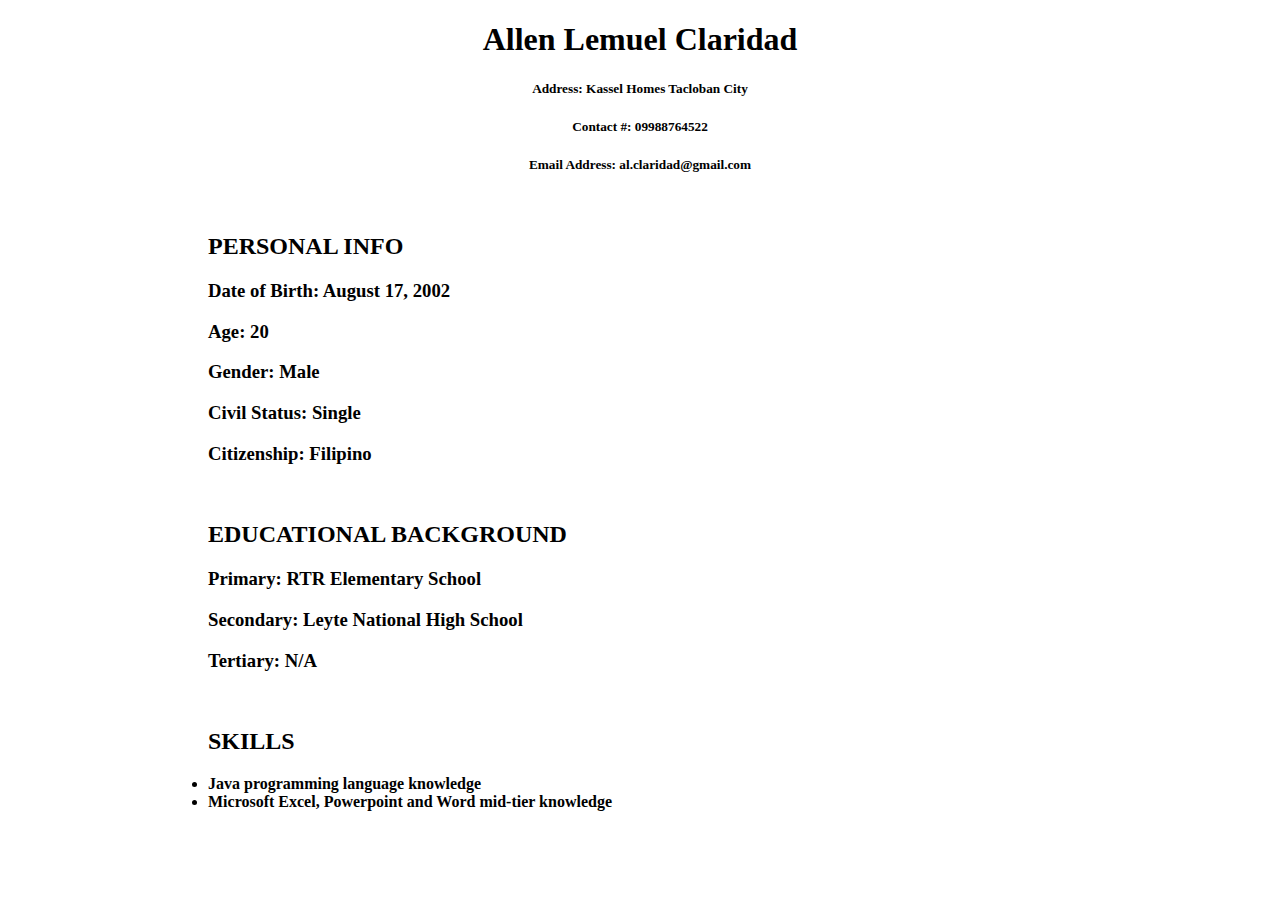
<file: Resume/index.html>
<!DOCTYPE html>
<html>

<head>
    <title> My First HTML Page</title>
    <link rel="stylesheet" type="text/css" href="style.css">
</head>

<body>
    <h1 class="heading">Allen Lemuel Claridad</h1>
    <h5 class="heading">Address: Kassel Homes Tacloban City</h5>
    <h5 class="heading">Contact #: 09988764522</h5>
    <h5 class="heading">Email Address: al.claridad@gmail.com</h5>
    <br>

    <h2 class="bodyspacing">PERSONAL INFO</h2>
    <h3 class="bodyspacing">Date of Birth: August 17, 2002</h3>
    <h3 class="bodyspacing">Age: 20</h3>
    <h3 class="bodyspacing">Gender: Male</h3>
    <h3 class="bodyspacing">Civil Status: Single</h3>
    <h3 class="bodyspacing">Citizenship: Filipino</h3>
    <br>

    <h2 class="bodyspacing">EDUCATIONAL BACKGROUND</h2>
    <h3 class="bodyspacing">Primary: RTR Elementary School</h3>
    <h3 class="bodyspacing">Secondary: Leyte National High School</h3>
    <h3 class="bodyspacing">Tertiary: N/A</h3>
    <br>

    <h2 class="bodyspacing">SKILLS</h2>
    <ul class="bodyspacing">
        <li style="font-weight: bold">Java programming language knowledge</li>
        <li style="font-weight: bold">Microsoft Excel, Powerpoint and Word mid-tier knowledge</li>
    </ul>

    <!-- Icons -->
    
</body>

</html>
</file>
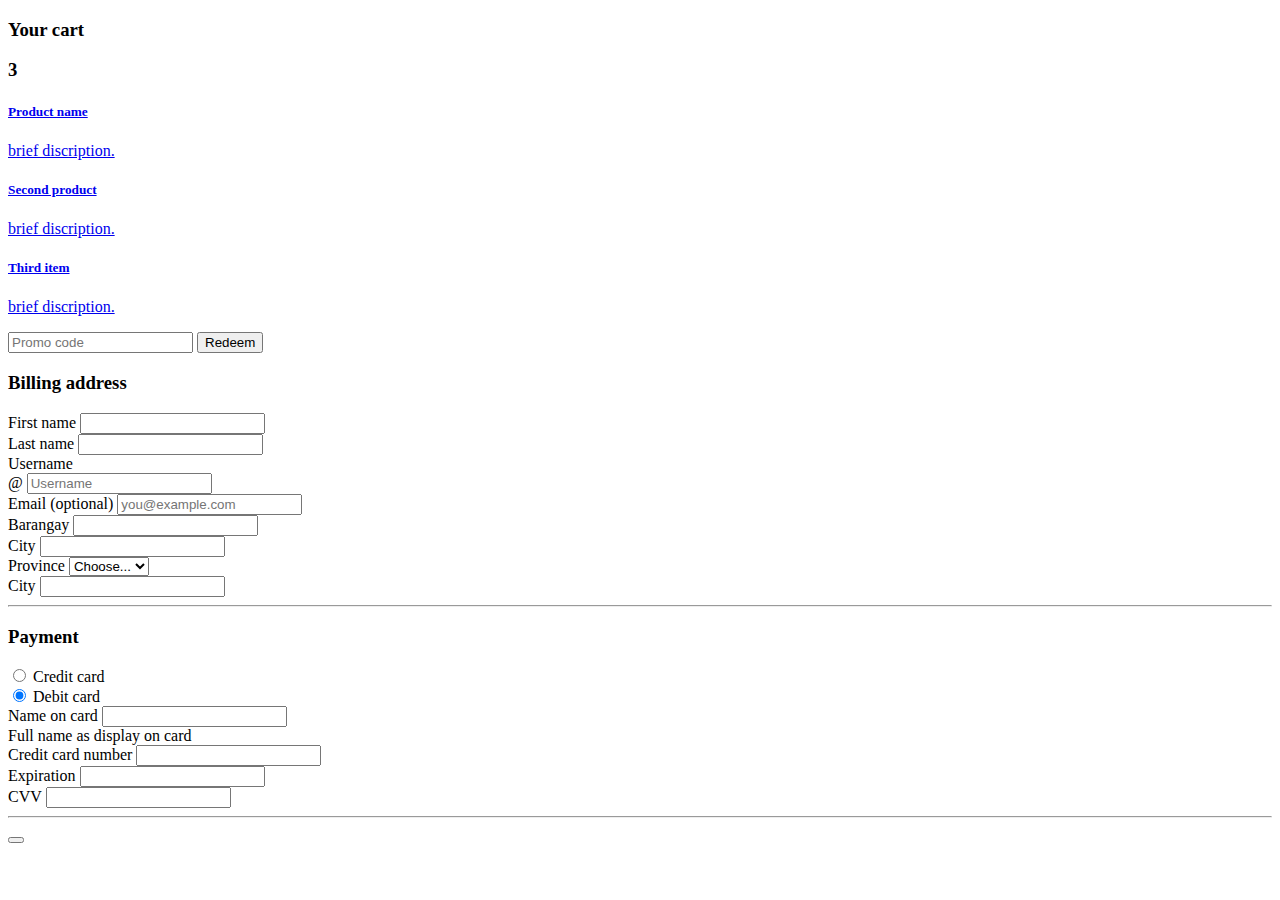
<file: Activity/claridadact3.html>
<!DOCTYPE html>
<html lang="en">

<head>
    <meta charset="UTF-8">
    <meta http-equiv="X-UA-Compatible" content="IE=edge">
    <meta name="viewport" content="width=device-width, initial-scale=1.0">
    <title>Act3</title>
    <link href="https://cdn.jsdelivr.net/npm/bootstrap@5.0.2/dist/css/bootstrap.min.css" rel="stylesheet"
        integrity="sha384-EVSTQN3/azprG1Anm3QDgpJLIm9Nao0Yz1ztcQTwFspd3yD65VohhpuuCOmLASjC" crossorigin="anonymous">
</head>

<body>

    <div class="container pt-3 bg-light">
        <div class="row">
            <!-- left -->
            <div class="col-md-4 bg-warning">
                <div class="d-flex justify-content-between">
                    <h3>Your cart</h3>
                    <h3><span class="badge bg-primary rounded-pill">3</span></h3>
                </div>

                <div class="list-group mb-3">
                    <a href="#" class="list-group-item list-group-item-action">
                        <div class="d-flex w-100 justify-content-between">
                            <h5 class="mb-1">Product name</h5>
                        </div>
                        <p class="mb-1">brief discription.</p>
                    </a>
                    <a href="#" class="list-group-item list-group-item-action">
                        <div class="d-flex w-100 justify-content-between">
                            <h5 class="mb-1">Second product</h5>
                        </div>
                        <p class="mb-1">brief discription.</p>
                    </a>
                    <a href="#" class="list-group-item list-group-item-action">
                        <div class="d-flex w-100 justify-content-between">
                            <h5 class="mb-1">Third item</h5>
                        </div>
                        <p class="mb-1">brief discription.</p>
                    </a>
                </div>

                <form>
                    <div class="card">
                        <div class="card-body">
                            <div class="input-group">
                                <input type="text" class="form-control" placeholder="Promo code"
                                    aria-label="Recipient's username" aria-describedby="button-addon2">
                                <button class="btn btn-secondary" type="button" id="button-addon2">Redeem</button>
                            </div>
                        </div>
                    </div>
                </form>
            </div>
            <!-- right -->
            <div class="col-md-8 bg-danger">

                <h3>Billing address</h3>
                <div class="row mb-3">
                    <div class="col">
                        <label for="">First name</label>
                        <input class="form-control" type="text">
                    </div>
                    <div class="col">
                        <label for="">Last name</label>
                        <input class="form-control" type="text">
                    </div>
                </div>
                <div class="row mb-3">
                    <label for="">Username</label>
                    <div class="input-group flex-nowrap">
                        <span class="input-group-text" id="addon-wrapping">@</span>
                        <input type="text" class="form-control" placeholder="Username" aria-label="Username"
                            aria-describedby="addon-wrapping">
                    </div>
                </div>
                <div class="col mb-3">
                    <label for="">Email (optional)</label>
                    <input class="form-control" type="text" placeholder="you@example.com">
                </div>
                <div class="col mb-3">
                    <label for="">Barangay</label>
                    <input class="form-control" type="text">
                </div>
                <div class="col mb-3">
                    <label for="">City</label>
                    <input class="form-control" type="text">
                </div>
                <div class="row mb-3">
                    <div class="col-md-4">
                        <label for="inputState" class="form-label">Province</label>
                        <select id="inputState" class="form-select">
                            <option selected>Choose...</option>
                            <option>...</option>
                        </select>
                    </div>
                    <div class="col-md-2">
                        <label for="">City</label>
                        <input class="form-control" type="text">
                    </div>
                </div>
                <hr>
                <h3>Payment</h3>
                <div class="mb-3">
                    <div class="form-check">
                        <input class="form-check-input" type="radio" name="flexRadioDefault" id="flexRadioDefault1">
                        <label class="form-check-label" for="flexRadioDefault1">
                            Credit card
                        </label>
                    </div>
                    <div class="form-check">
                        <input class="form-check-input" type="radio" name="flexRadioDefault" id="flexRadioDefault2"
                            checked>
                        <label class="form-check-label" for="flexRadioDefault2">
                            Debit card
                        </label>
                    </div>
                </div>
                <div class="row-mb-3">
                    <div class="col">
                        <label for="">Name on card</label>
                        <input class="form-control" type="text">
                        <div class="form-text">Full name as display on card</div>
                    </div>
                    <div class="col">
                        <label for="">Credit card number</label>
                        <input class="form-control" type="text">
                    </div>
                </div>
                <div class="row-mb-3">
                    <div class="col-md-2">
                        <label for="">Expiration</label>
                        <input class="form-control" type="text">
                    </div>
                    <div class="col-md-2">
                        <label for="">CVV</label>
                        <input class="form-control" type="text">
                    </div>
                </div>
                <hr>
                <div class="d-grid">
                    <button>

                    </button>
                </div>

            </div>
        </div>
    </div>


    <script src="https://cdn.jsdelivr.net/npm/bootstrap@5.0.2/dist/js/bootstrap.bundle.min.js"
        integrity="sha384-MrcW6ZMFYlzcLA8Nl+NtUVF0sA7MsXsP1UyJoMp4YLEuNSfAP+JcXn/tWtIaxVXM"
        crossorigin="anonymous"></script>
</body>

</html>
</file>
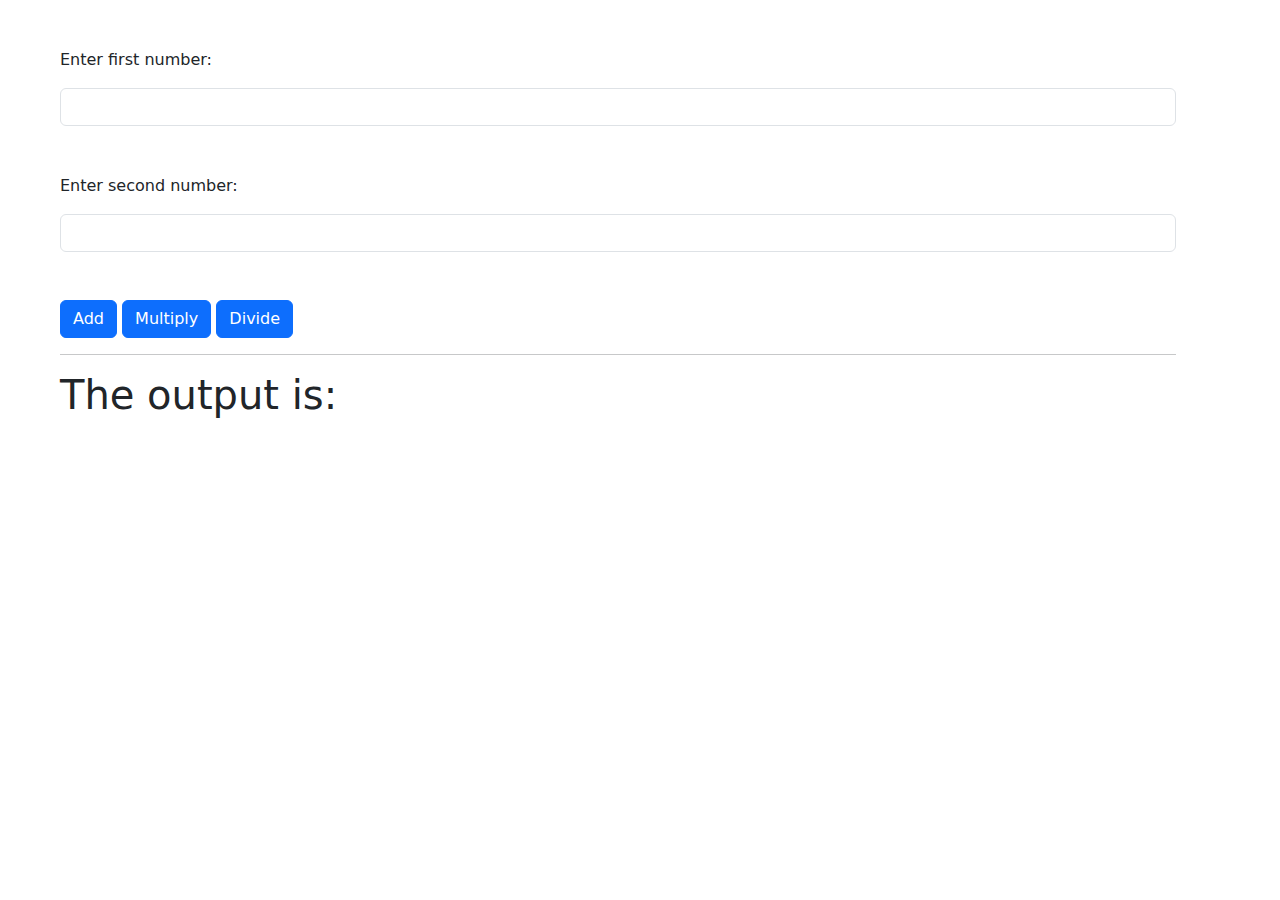
<file: Calculator/28-11-2022Calculator.html>
<!DOCTYPE html>
<html lang="en">
<head>
    <meta charset="UTF-8">
    <meta http-equiv="X-UA-Compatible" content="IE=edge">
    <meta name="viewport" content="width=device-width, initial-scale=1.0">
    <title>Document</title>
    <link rel="stylesheet" href="https://cdn.jsdelivr.net/npm/bootstrap@5.2.2/dist/css/bootstrap.min.css">
</head>
<body>
    <div class="container m-5">
        <p>Enter first number:</p>
        <input class="form-control" type="number" id="num1" onkeyup="getNum1()">
        <p class="mt-5">Enter second number:</p>
        <input class="form-control" type="number" id="num2" onkeyup="getNum2()">
        <button class="btn btn-primary mt-5" id="addButton">Add</button>
        <button class="btn btn-primary mt-5" id="multiplyButton">Multiply</button>
        <button class="btn btn-primary mt-5" id="divideButton">Divide</button>
        <hr>
        <h1>The output is: <span id="output"></span></h1>
    </div>

    <script>

        // Obtain the first and second input values
        let num1, num2;

        function getNum1() {
            num1 = document.getElementById("num1").value;
        }

        function getNum2() {
            num2 = document.getElementById("num2").value;
        }

        // Perform arithmetic operations on button click

        document.getElementById("addButton").onclick = add;
        document.getElementById("multiplyButton").onclick = multiply;
        document.getElementById("divideButton").onclick = divide;

        function add() {
            displayOutput(parseInt(num1) + parseInt(num2));
        }

        function multiply() {
            displayOutput(num1 * num2);
        }

        function divide() {
            displayOutput(num1 / num2);
        }

        function displayOutput(output) {
            document.getElementById("output").innerHTML = output;
        }

    </script>
</body>
</html>
</file>
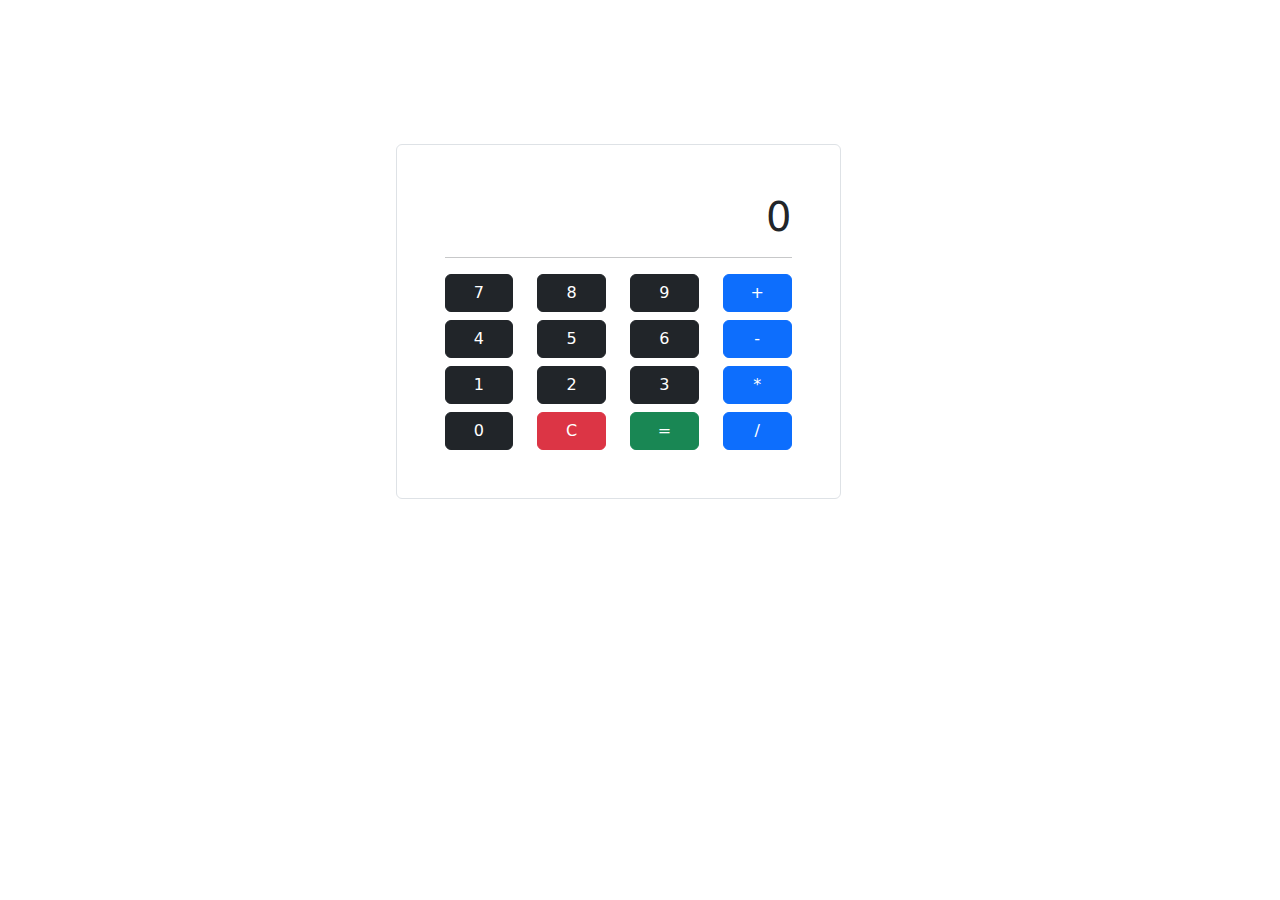
<file: Calculator/Calcu.html>
<!DOCTYPE html>
<html lang="en">

<head>
  <meta charset="UTF-8" />
  <meta http-equiv="X-UA-Compatible" content="IE=edge" />
  <meta name="viewport" content="width=device-width, initial-scale=1.0" />
  <title>Document</title>
  <link rel="stylesheet" href="https://cdn.jsdelivr.net/npm/bootstrap@5.2.2/dist/css/bootstrap.min.css" />
</head>

<body>
  <div class="container m-5 p-5">

    <div class="row">
      <div class="mx-auto col-5 p-5 border rounded m-5 text-end">
        <h1 id="displayArea">0</h1>
        <hr />
        <div class="row">
          <div class="col-3 d-grid">
            <button class="btn btn-dark" onclick="inputNumber(7)">7</button>
          </div>
          <div class="col-3 d-grid">
            <button class="btn btn-dark" onclick="inputNumber(8)">8</button>
          </div>
          <div class="col-3 d-grid">
            <button class="btn btn-dark" onclick="inputNumber(9)">9</button>
          </div>
          <div class="col-3 d-grid">
            <button class="btn btn-primary" onclick="add('+')">+</button>
          </div>
        </div>
        <div class="row mt-2">
          <div class="col-3 d-grid">
            <button class="btn btn-dark" onclick="inputNumber(4)">4</button>
          </div>
          <div class="col-3 d-grid">
            <button class="btn btn-dark" onclick="inputNumber(5)">5</button>
          </div>

          <div class="col-3 d-grid">
            <button class="btn btn-dark" onclick="inputNumber(6)">6</button>
          </div>
          <div class="col-3 d-grid">
            <button class="btn btn-primary" onclick="">-</button>
          </div>
        </div>
        <div class="row mt-2">
          <div class="col-3 d-grid">
            <button class="btn btn-dark" onclick="inputNumber(1)">1</button>
          </div>
          <div class="col-3 d-grid">
            <button class="btn btn-dark" onclick="inputNumber(2)">2</button>
          </div>
          <div class="col-3 d-grid">
            <button class="btn btn-dark" onclick="inputNumber(3)">3</button>
          </div>
          <div class="col-3 d-grid">
            <button class="btn btn-primary" onclick="">*</button>
          </div>
        </div>
        <div class="row mt-2">
          <div class="col-3 d-grid">
            <button class="btn btn-dark" onclick="inputNumber(0)">0</button>
          </div>
          <div class="col-3 d-grid">
            <button class="btn btn-danger" onclick="clearDisplayArea()">
              C
            </button>
          </div>

          <div class="col-3 d-grid">
            <button class="btn btn-success" onclick="equals">=</button>
          </div>

          <div class="col-3 d-grid">
            <button class="btn btn-primary" onclick="">/</button>
          </div>
        </div>
      </div>
    </div>
  </div>
  <script>
    let currentDisplay = "";
    let temp = 0;
    let operator = 0;

    function inputNumber(x) {
      currentDisplay += x;
      document.getElementById("displayArea").innerText = currentDisplay;
    }

    function clearDisplayArea() {
      currentDisplay = "";
      document.getElementById("displayArea").innerText = "0";
    }

    function add() {
      operator = "addition";
      temp = currentDisplay;
      currentDisplay = "";
    }

    function equals(){
      if (operator === "addition"){
        currentDisplay = parseInt(currentDisplay) + parseInt(temp);
        document.getElementById("displayArea").innerText = currentDisplay;
      }
    }

  </script>
</body>

</html>
</file>
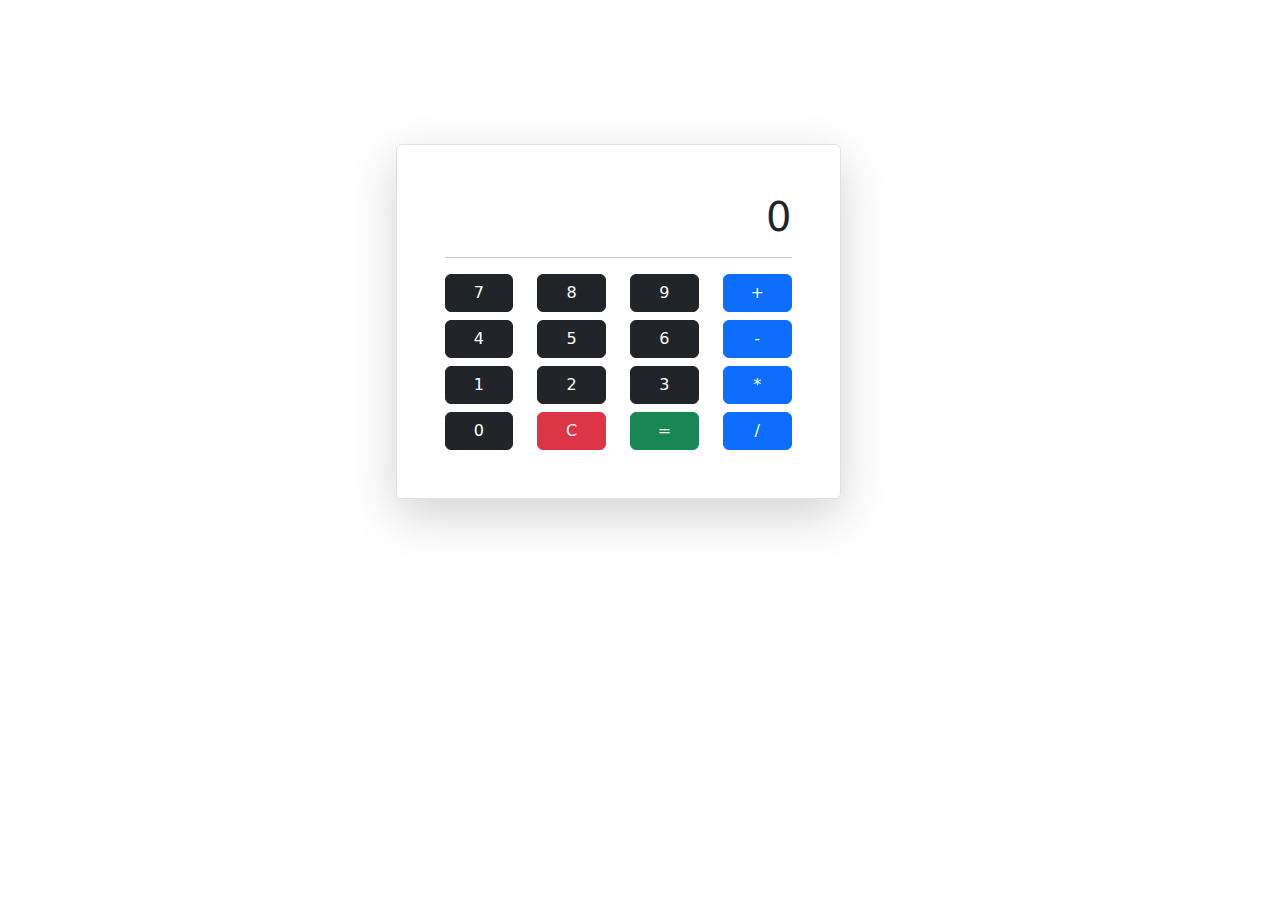
<file: Calculator/FinalizedCal.html>
<!DOCTYPE html>
<html lang="en">

<head>
  <meta charset="UTF-8" />
  <meta http-equiv="X-UA-Compatible" content="IE=edge" />
  <meta name="viewport" content="width=device-width, initial-scale=1.0" />
  <title>Document</title>
  <link rel="stylesheet" href="https://cdn.jsdelivr.net/npm/bootstrap@5.2.2/dist/css/bootstrap.min.css" />
</head>

<body>
  <div class="container m-5 p-5">

    <div class="row">
      <div class="mx-auto col-5 p-5 border rounded shadow-lg m-5 text-end">
        <h1 id="displayArea">0</h1>
        <hr />
        <div class="row">
          <div class="col-3 d-grid">
            <button class="btn btn-dark" onclick="inputNumber(7)">7</button>
          </div>
          <div class="col-3 d-grid">
            <button class="btn btn-dark" onclick="inputNumber(8)">8</button>
          </div>
          <div class="col-3 d-grid">
            <button class="btn btn-dark" onclick="inputNumber(9)">9</button>
          </div>
          <div class="col-3 d-grid">
            <button class="btn btn-primary" onclick="calculate('addition')">+</button>
          </div>
        </div>
        <div class="row mt-2">
          <div class="col-3 d-grid">
            <button class="btn btn-dark" onclick="inputNumber(4)">4</button>
          </div>
          <div class="col-3 d-grid">
            <button class="btn btn-dark" onclick="inputNumber(5)">5</button>
          </div>

          <div class="col-3 d-grid">
            <button class="btn btn-dark" onclick="inputNumber(6)">6</button>
          </div>
          <div class="col-3 d-grid">
            <button class="btn btn-primary" onclick="calculate('subtraction')">-</button>
          </div>
        </div>
        <div class="row mt-2">
          <div class="col-3 d-grid">
            <button class="btn btn-dark" onclick="inputNumber(1)">1</button>
          </div>
          <div class="col-3 d-grid">
            <button class="btn btn-dark" onclick="inputNumber(2)">2</button>
          </div>
          <div class="col-3 d-grid">
            <button class="btn btn-dark" onclick="inputNumber(3)">3</button>
          </div>
          <div class="col-3 d-grid">
            <button class="btn btn-primary" onclick="calculate('multiplication')">*</button>
          </div>
        </div>
        <div class="row mt-2">
          <div class="col-3 d-grid">
            <button class="btn btn-dark" onclick="inputNumber(0)">0</button>
          </div>
          <div class="col-3 d-grid">
            <button class="btn btn-danger" onclick="clearDisplayArea()">
              C
            </button>
          </div>

          <div class="col-3 d-grid">
            <button class="btn btn-success" onclick="equals()">=</button>
          </div>

          <div class="col-3 d-grid">
            <button class="btn btn-primary" onclick="calculate('division')">/</button>
          </div>
        </div>
      </div>
      <h1 id="tempval"></h1>
    </div>
  </div>
  <script>
    let currentDisplay = "";
    let temp = 0;
    let operator = "";

    function inputNumber(x) {
      currentDisplay += x;
      document.getElementById("displayArea").innerText = currentDisplay;
    }

    function clearDisplayArea() {
      currentDisplay = "";
      document.getElementById("displayArea").innerText = "0";
    }

    function calculate(operation) {
      operator = operation;
      temp = currentDisplay;
      currentDisplay = "";
    }

    function equals() {
      if (operator === "addition") {
        temp = parseInt(temp) + parseInt(currentDisplay);
      } else if (operator === "subtraction") {
        temp = parseInt(temp) - parseInt(currentDisplay);
      } else if (operator === "multiplication") {
        temp = parseInt(temp) * parseInt(currentDisplay);
      } else if (operator === "division") {
        temp = parseInt(temp) / parseInt(currentDisplay);
      }
      document.getElementById("displayArea").innerText = temp;
    }

  </script>
</body>

</html>
</file>
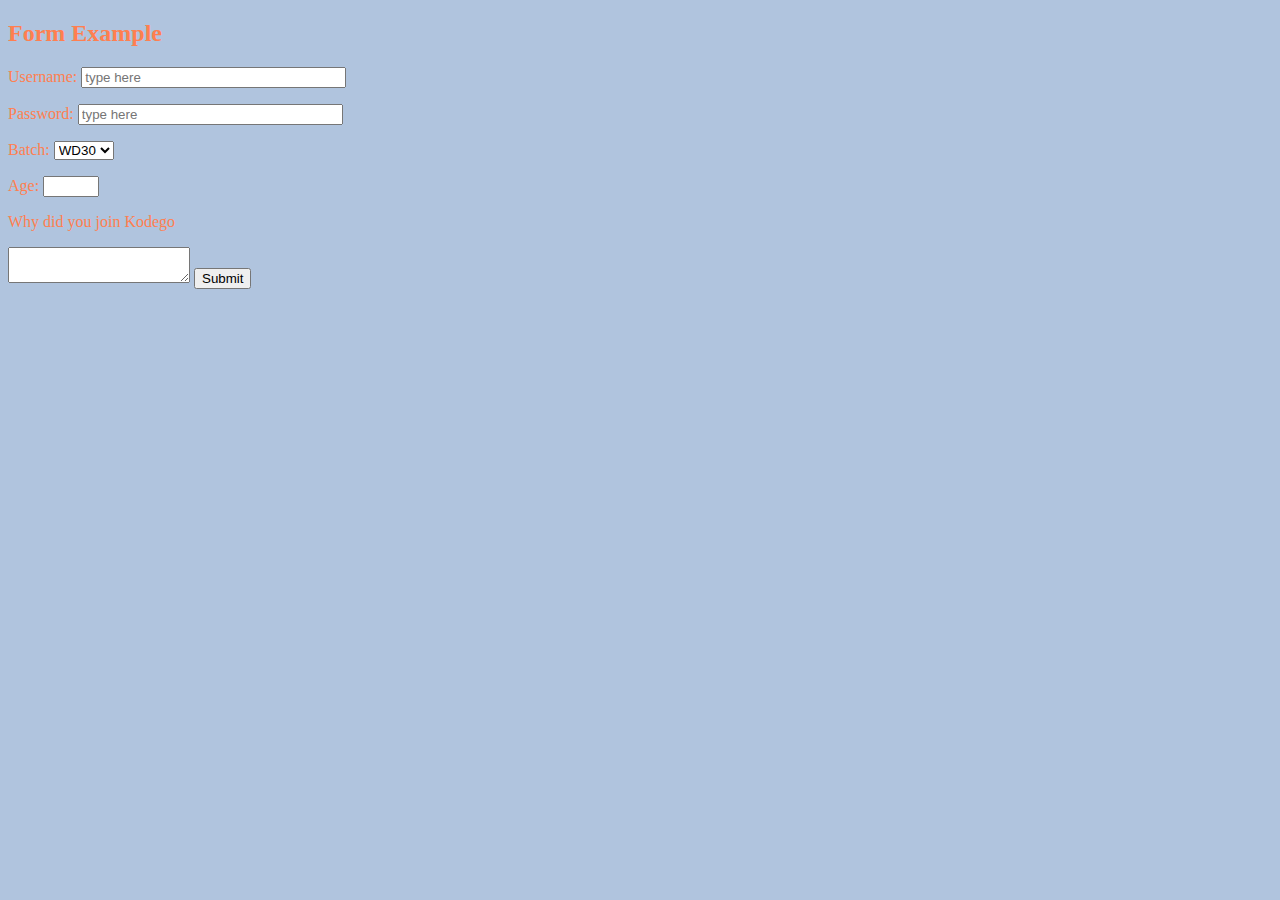
<file: Day 4/Day4.html>
<!DOCTYPE html>
<html>
    <head>
        <title>Day4 na pahirap na</title>
        <link href="Day4.css" rel="stylesheet" />
        <meta name="viewport" content="width=device-width, initial-scale=1.0"> 
    </head>
    <body>
        <header><h2>Form Example</h2></header>
            <section>
                <form>
                    <p>
                        <label for="username">Username:</label>
                        <input id="username" type="text" placeholder="type here" size="30" required>
                    </p>
                    <p>
                        <label for="password">Password:</label>
                        <input id="password" type="password" placeholder="type here" size="30" required>
                    </p>
                    <p>
                        <label for="batch">Batch:</label>
                        <select id="batch">
                            <option value="WD29">WD29</option>
                            <option selected value="WD30">WD30</option>
                            <option value="WD31">WD31</option>
                        </select>
                    </p>
                    <p>
                        <label for="age">Age:</label>
                        <input id="age" type="number" min="18" max="30" required>
                    </p>
                    <p>
                        <label for="reason">Why did you join Kodego</label>
                    </p>
                    <textarea id="reason"></textarea>
                    <button type="submit">Submit</button>
                </form>
            </section>        
    </body>
</html>
</file>
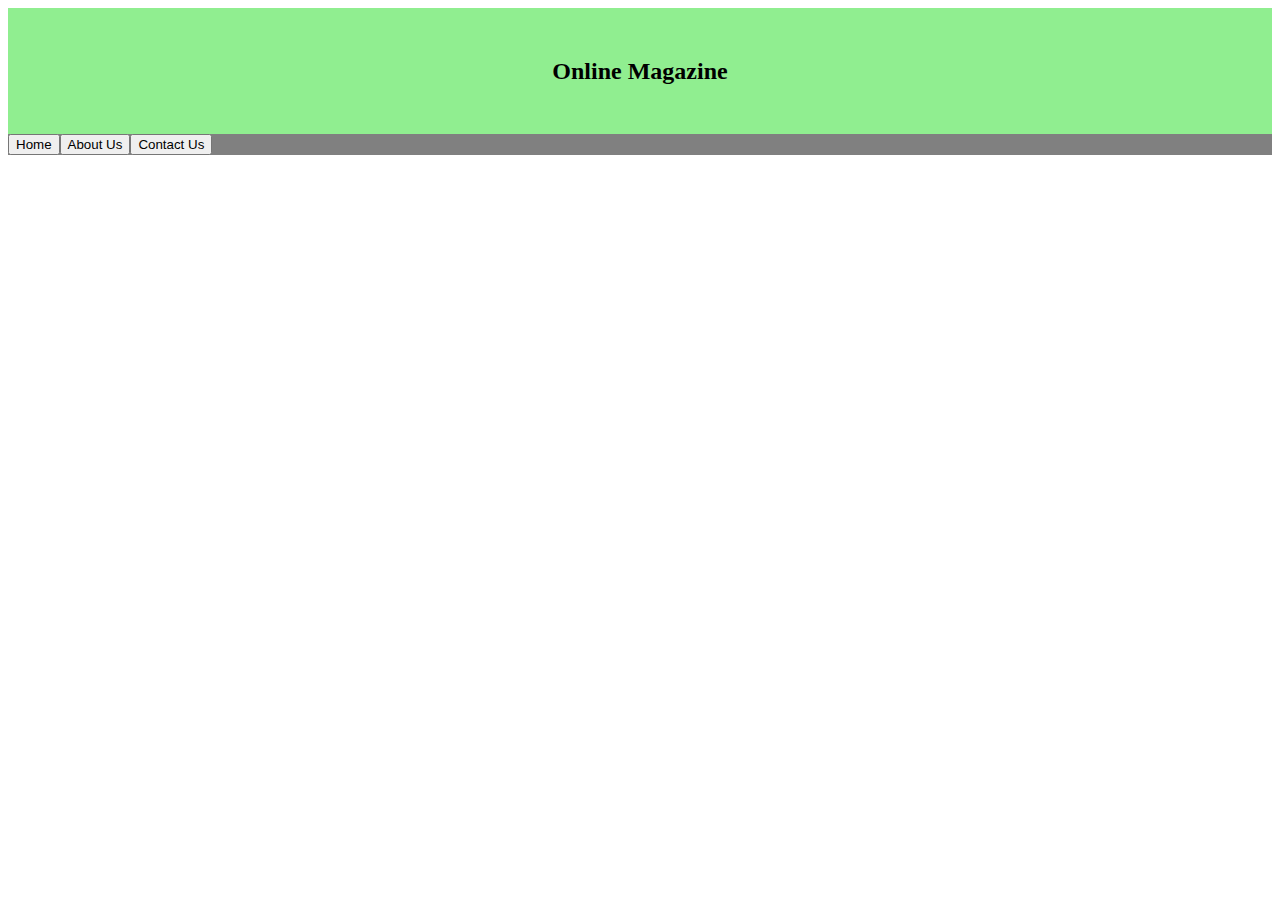
<file: Day 4/Day4Act.html>
<!DOCTYPE html>
<html lang="en">

<head>
    <meta charset="UTF-8">
    <meta http-equiv="X-UA-Compatible" content="IE-edge">
    <meta name="viewport" content="width=device-width, initial-scale=1.0">
    <style>
        /* Header */
        header {
            background-color: lightgreen;
            text-align: center;
            padding-top: 2vw;
            padding-bottom: 2vw;
        }
        /* Nav bar */
        #navbar {
            background-color: gray;
        }
        
    </style>
</head>

<body>
    <!-- Header -->
    <header>
        <h2>
            <p>Online Magazine</p>
        </h2>
    </header>
    <!-- Nav bar -->
    <section id="navbar">
        <table>
            <tr>
                <button class="navbutton">Home</button>
                <button class="navbutton">About Us</button>
                <button class="navbutton">Contact Us</button>
            </tr>
        </table>
    </section> 
</body>

</html>
</file>
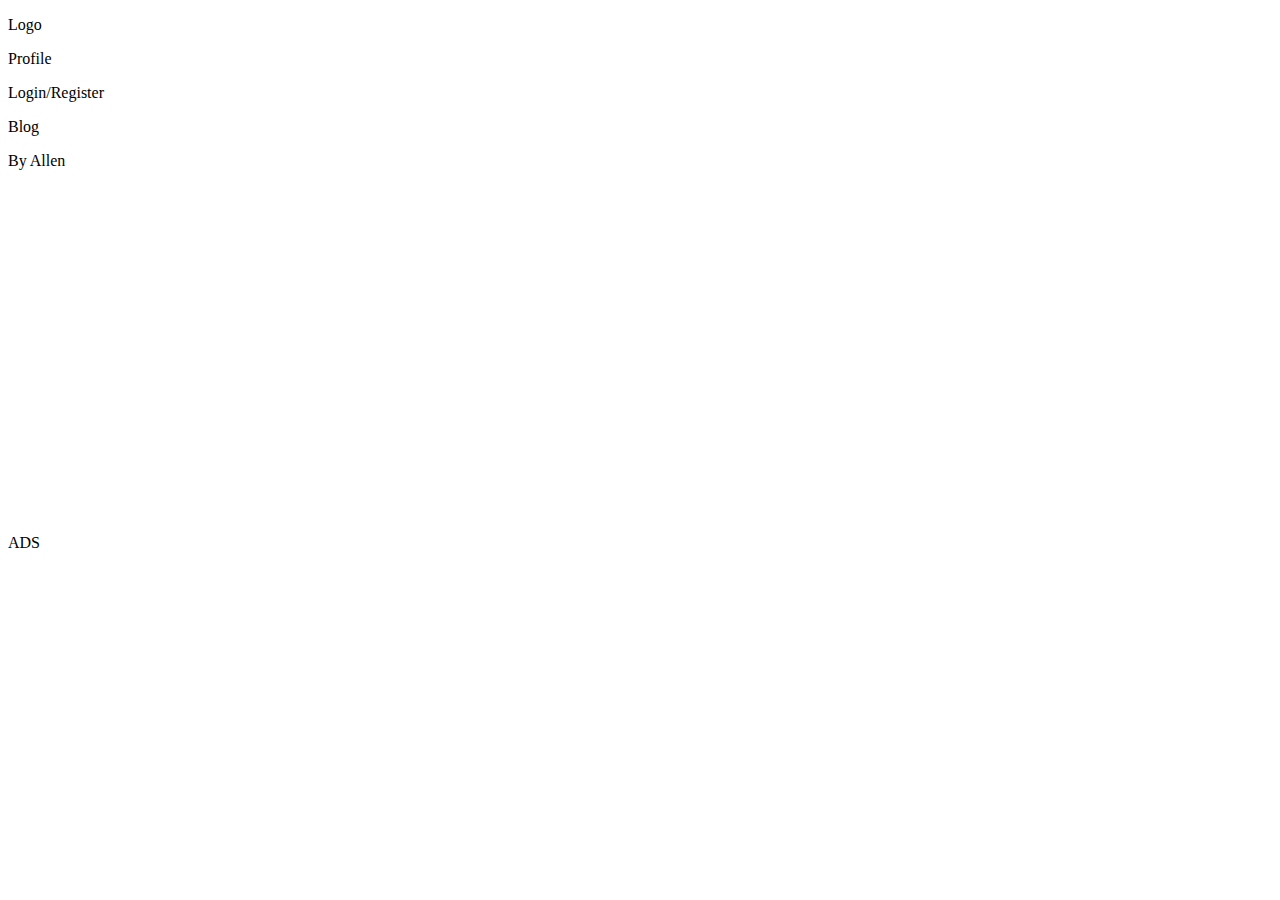
<file: Day 5/Day5.html>
<!DOCTYPE html>
<html lang="en">
<head>
    <meta charset="UTF-8">
    <meta http-equiv="X-UA-Compatible" content="IE=edge">
    <meta name="viewport" content="width=device-width, initial-scale=1.0">
    <title>Bootstrap 5 Demo</title>
    <link href="https://cdn.jsdelivr.net/npm/bootstrap@5.0.2/dist/css/bootstrap.min.css" rel="stylesheet" integrity="sha384-EVSTQN3/azprG1Anm3QDgpJLIm9Nao0Yz1ztcQTwFspd3yD65VohhpuuCOmLASjC" crossorigin="anonymous">
</head>
<body>
    <div class="container">
        <div class="row mt-5">
            <div class="col-md-2 bg-danger">      
                <p>Logo</p>
            </div>
            <div class="col-5 bg-primary">
                <p>Profile</p>
            </div>
            <div class="col-5">
                <p class="fw-bold">Login/Register</p>
            </div>
        </div>
        <div class="row">
            <div class="col-9 bg-light pt-5 ps-5" style="height: 400px;">
                <p class="fs-1 d-none d-nd-block fw-bold">Blog</p>
                <p class="fst-italic">By Allen</p>
            </div>
            <div class="col-md-3 bg-dark">
                <p class="text-white">ADS</p>
            </div>
        </div>
    </div>
    
</body>
<script src="https://cdn.jsdelivr.net/npm/bootstrap@5.0.2/dist/js/bootstrap.bundle.min.js" integrity="sha384-MrcW6ZMFYlzcLA8Nl+NtUVF0sA7MsXsP1UyJoMp4YLEuNSfAP+JcXn/tWtIaxVXM" crossorigin="anonymous"></script>
</html>
</file>
<file: Resume/style.css>
.heading {
    text-align: center;
    font-weight: bold;
}

.bodyspacing {
    padding-left: 200px;
}
</file>
<file: Day 4/Day4.css>
body {
    background-color: yellow;
}

@media screen and (min-width:600px){
    body {
        background-color: lightsteelblue;
        color:coral;
    }
}
</file>
